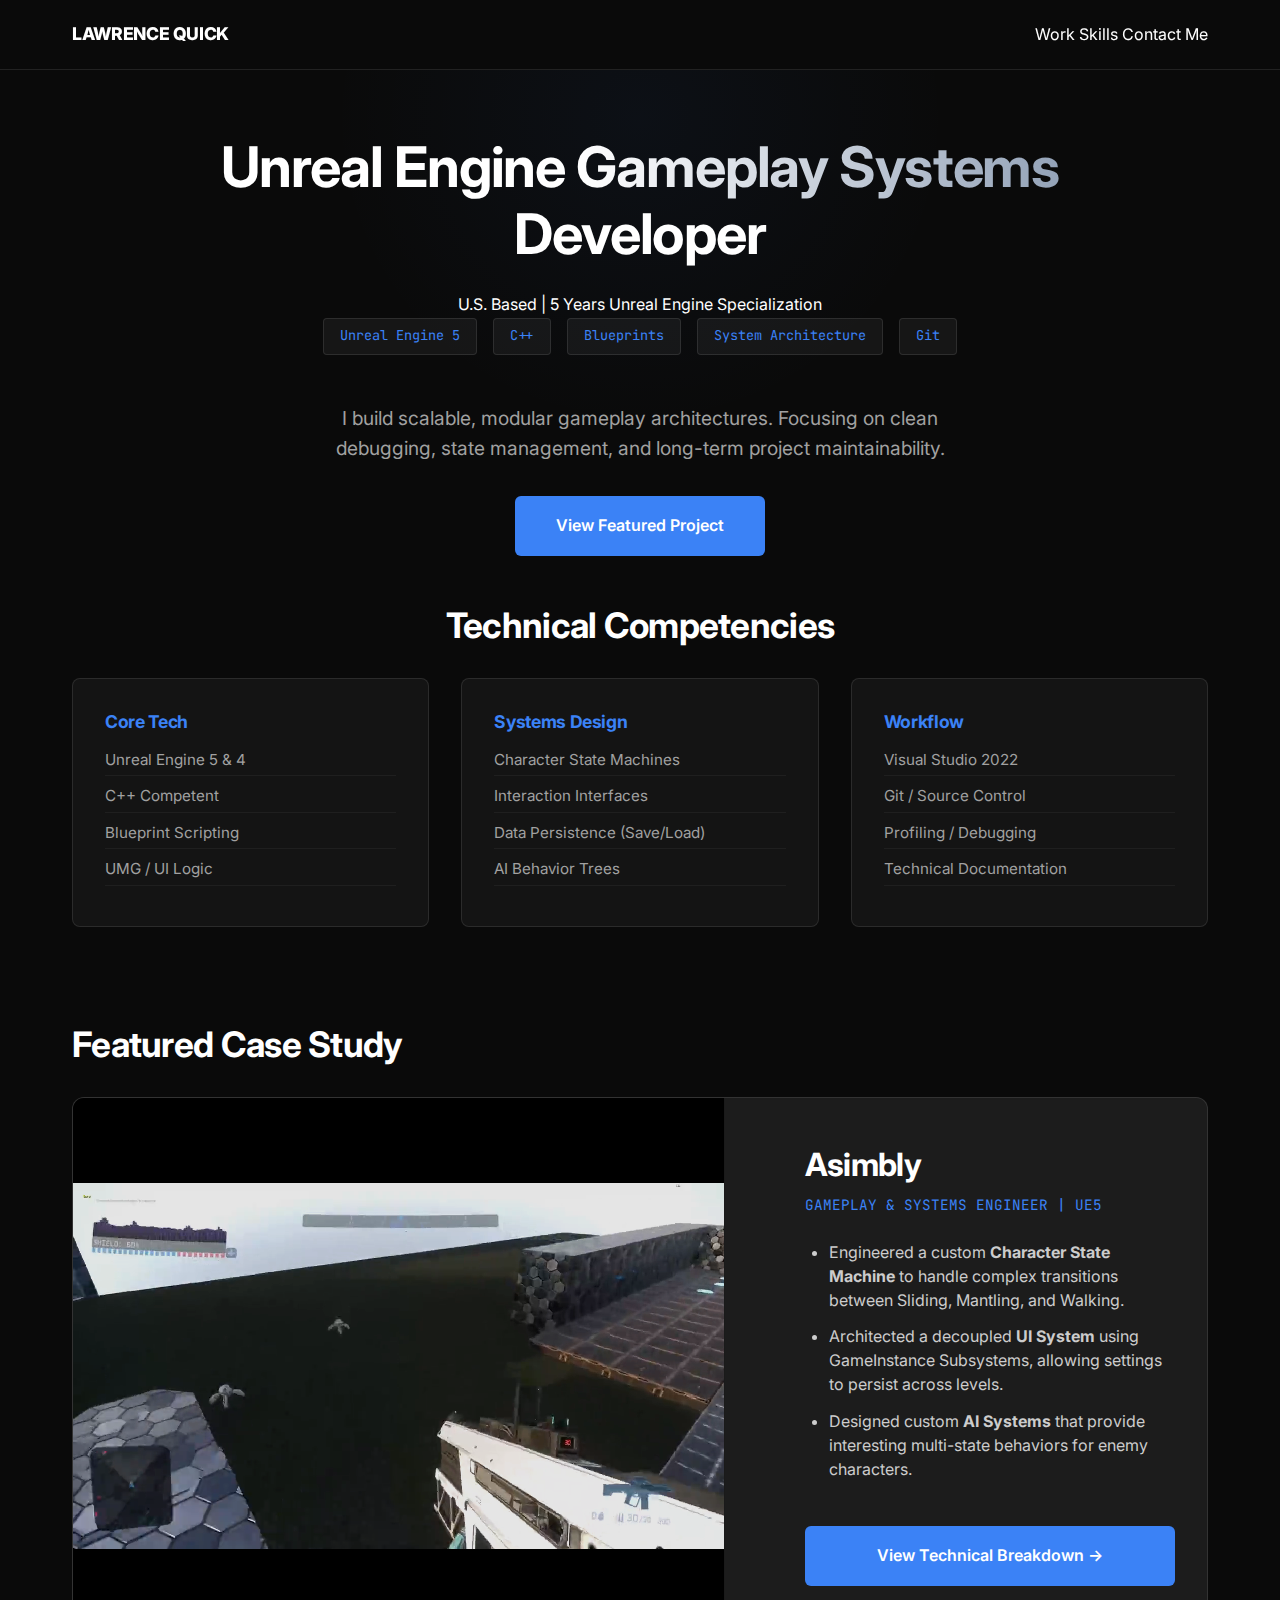
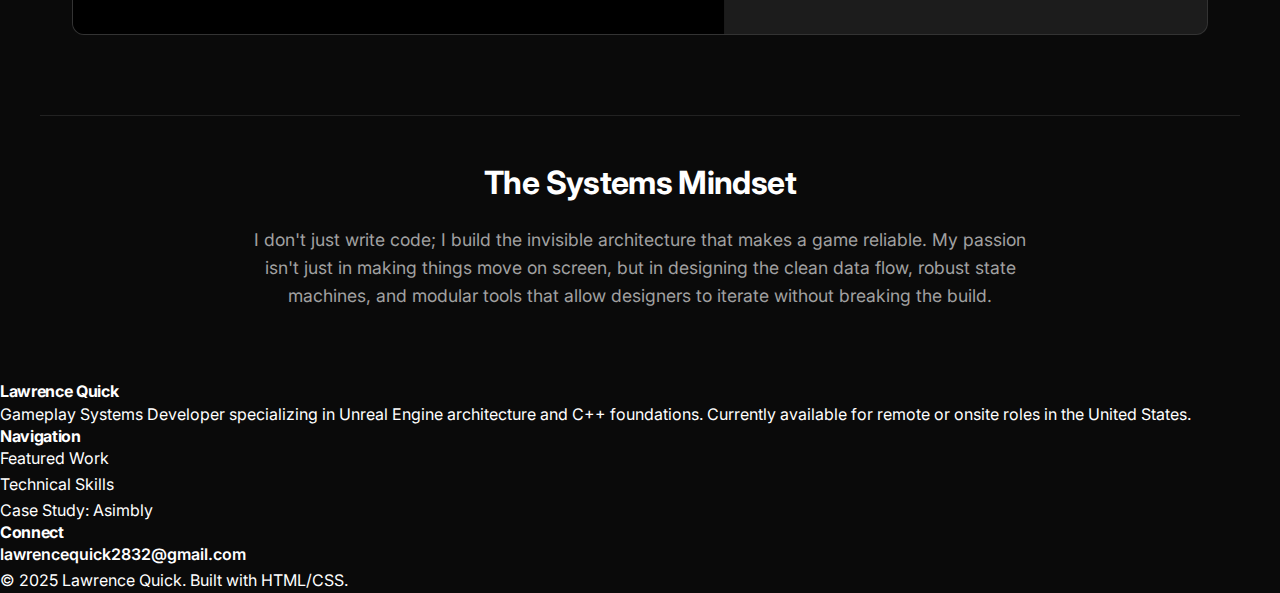
<file: index.html>
<!DOCTYPE html>
<html lang="en">
<head>
    <meta charset="UTF-8">
    <meta name="viewport" content="width=device-width, initial-scale=1.0">
    <title>Lawrence Quick | Gameplay Systems Developer</title>
    <link href="https://fonts.googleapis.com/css2?family=Inter:wght@400;600;800&family=JetBrains+Mono:wght@400;700&display=swap" rel="stylesheet">
    <link rel="stylesheet" href="styles.css">
    <link rel="stylesheet" href="assets/css/loader.css">
</head>
<body>

    <!-- NAVBAR -->
    <nav class="navbar">
        <div class="nav-container">
            <a href="index.html" class="logo">Lawrence Quick</a>
            
            <div class="nav-menu">
                <a href="#work" class="nav-link">Work</a>
                <a href="#skills" class="nav-link">Skills</a>
                <!-- CTA Button: Direct Email Link -->
                <a href="mailto:lawrencequick2832@gmail.com" class="nav-btn">Contact Me</a>
            </div>
        </div>
    </nav>

    <!-- HERO SECTION -->
    <header class="hero">
        <div class="hero-content">
            <h1>Unreal Engine <span class="text-gradient">Gameplay Systems</span> Developer</h1>
            
            <div class="hero-meta">
                <span>U.S. Based</span>
                <span class="meta-divider">|</span>
                <span>5 Years Unreal Engine Specialization</span>
            </div>

            <div class="quick-stack">
                <span class="stack-badge">Unreal Engine 5</span>
                <span class="stack-badge">C++</span>
                <span class="stack-badge">Blueprints</span>
                <span class="stack-badge">System Architecture</span>
                <span class="stack-badge">Git</span>
            </div>

            <p>
                I build scalable, modular gameplay architectures. 
                Focusing on clean debugging, state management, and long-term project maintainability.
            </p>
            
            <a href="#work" class="btn-primary">View Featured Project</a>
        </div>
    </header>

    <!-- SKILLS GRID -->
    <section id="skills" class="section-padding">
        <h2 style="text-align: center;">Technical Competencies</h2>
        <div class="skills-grid">
            <div class="skill-card">
                <h3>Core Tech</h3>
                <ul>
                    <li><span>Unreal Engine 5 & 4</span></li>
                    <li><span>C++ Competent</span></li>
                    <li><span>Blueprint Scripting</span></li>
                    <li><span>UMG / UI Logic</span></li>
                </ul>
            </div>
            <div class="skill-card">
                <h3>Systems Design</h3>
                <ul>
                    <li><span>Character State Machines</span></li>
                    <li><span>Interaction Interfaces</span></li>
                    <li><span>Data Persistence (Save/Load)</span></li>
                    <li><span>AI Behavior Trees</span></li>
                </ul>
            </div>
            <div class="skill-card">
                <h3>Workflow</h3>
                <ul>
                    <li><span>Visual Studio 2022</span></li>
                    <li><span>Git / Source Control</span></li>
                    <li><span>Profiling / Debugging</span></li>
                    <li><span>Technical Documentation</span></li>
                </ul>
            </div>
        </div>
    </section>

    <!-- PROJECT WORK -->
    <section id="work" class="section-padding">
        <h2 style="margin-bottom: 2rem;">Featured Case Study</h2>
        
        <article class="project-card">
            <!-- Video Wrapper with Lazy Loading -->
            <div class="project-gif-container">
                <div class="video-wrapper">
                    <video 
                        class="lazy-video"
                        loop muted playsinline preload="none"
                        poster="assets/videos/posters/Shooting_Movement_02_spectra.jpg"
                        data-src="assets/videos/Shooting_Movement_02_spectra.mp4">
                    </video>
                </div>
            </div>
            
            <div class="project-info">
                <h3 class="project-title">Asimbly</h3>
                <span class="project-role">GAMEPLAY & SYSTEMS ENGINEER | UE5</span>
                
                <ul class="contribution-list">
                    <li>Engineered a custom <strong>Character State Machine</strong> to handle complex transitions between Sliding, Mantling, and Walking.</li>
                    <li>Architected a decoupled <strong>UI System</strong> using GameInstance Subsystems, allowing settings to persist across levels.</li>
                    <li>Designed custom <strong>AI Systems</strong> that provide interesting multi-state behaviors for enemy characters.</li>
                </ul>

                <div style="margin-top: auto;">
                    <a href="projects/asimbly.html" class="btn-primary btn-full">
                        View Technical Breakdown &rarr;
                    </a>
                </div>
            </div>
        </article>
    </section>

    <!-- PHILOSOPHY SECTION -->
    <section class="section-padding" style="border-top: var(--border);">
        <div style="max-width: 800px; margin: 0 auto; text-align: center;">
            <h2 style="font-size: 2rem; margin-bottom: 1.5rem;">The Systems Mindset</h2>
            <p style="color: var(--text-secondary); font-size: 1.1rem; margin-bottom: 1.5rem;">
                I don't just write code; I build the invisible architecture that makes a game reliable. 
                My passion isn't just in making things move on screen, but in designing the clean data flow, 
                robust state machines, and modular tools that allow designers to iterate without breaking the build.
            </p>
        </div>
    </section>

    <!-- TRADITIONAL FOOTER -->
    <footer id="contact" class="site-footer">
        <div class="footer-container">
            
            <!-- Column 1: Identity -->
            <div class="footer-col">
                <h4>Lawrence Quick</h4>
                <p>
                    Gameplay Systems Developer specializing in Unreal Engine architecture and C++ foundations.
                    Currently available for remote or onsite roles in the United States.
                </p>
            </div>

            <!-- Column 2: Navigation -->
            <div class="footer-col">
                <h4>Navigation</h4>
                <ul>
                    <li><a href="#work">Featured Work</a></li>
                    <li><a href="#skills">Technical Skills</a></li>
                    <li><a href="projects/asimbly.html">Case Study: Asimbly</a></li>
                </ul>
            </div>

            <!-- Column 3: Contact -->
            <div class="footer-col">
                <h4>Connect</h4>
                <ul>
                    <li>
                        <a href="mailto:lawrencequick2832@gmail.com" style="color: #fff; font-weight: 600;">
                            lawrencequick2832@gmail.com
                        </a>
                    </li>
                </ul>
            </div>

        </div>

        <div class="footer-bottom">
            &copy; 2025 Lawrence Quick. Built with HTML/CSS.
        </div>
    </footer>

    <!-- SCRIPTS -->
    <script src="assets/js/media-loader.js"></script>
</body>
</html>
</file>
<file: styles.css>
/* =========================================
   1. VARIABLES & THEME
   ========================================= */
:root {
    --bg-deep: #0a0a0a;
    --bg-surface: #141414;
    --bg-card: #1c1c1c;
    --text-primary: #ffffff;
    --text-secondary: #a1a1a1;
    --text-accent: #3b82f6; /* Unreal Blue */
    
    --border: 1px solid rgba(255, 255, 255, 0.1);
    --border-hover: 1px solid rgba(59, 130, 246, 0.5);
    
    --font-main: 'Inter', sans-serif;
    --font-code: 'JetBrains Mono', monospace;
    
    --max-width: 1200px;
    --header-height: 70px;
}

/* =========================================
   2. GLOBAL RESET
   ========================================= */
* { box-sizing: border-box; margin: 0; padding: 0; }

body {
    background-color: var(--bg-deep);
    color: var(--text-primary);
    font-family: var(--font-main);
    line-height: 1.6;
    overflow-x: hidden;
}

a { text-decoration: none; color: inherit; transition: 0.3s; }
ul { list-style: none; }

/* Global Media Reset */
img, video { 
    max-width: 100%; 
    display: block; 
}

/* =========================================
   3. TYPOGRAPHY
   ========================================= */
h1, h2, h3, h4 { font-weight: 700; letter-spacing: -0.02em; line-height: 1.2; }
h1 { font-size: 3.5rem; margin-bottom: 1rem; }
h2 { font-size: 2.2rem; margin-bottom: 2rem; }
h3 { font-size: 1.5rem; margin-bottom: 0.5rem; color: #fff; }

.text-gradient {
    background: linear-gradient(90deg, #fff, #94a3b8);
    -webkit-background-clip: text;
    -webkit-text-fill-color: transparent;
}

.text-mono { font-family: var(--font-code); font-size: 0.9rem; color: var(--text-accent); }

/* =========================================
   4. NAVIGATION (Consistent & Clean)
   ========================================= */
.navbar {
    position: fixed; top: 0; width: 100%; height: var(--header-height);
    background: rgba(10, 10, 10, 0.9); backdrop-filter: blur(10px);
    border-bottom: var(--border); z-index: 1000;
    display: flex; align-items: center;
}

.nav-container {
    width: 100%; max-width: var(--max-width); margin: 0 auto; padding: 0 2rem;
    display: flex; justify-content: space-between; align-items: center;
}

.logo { font-weight: 800; font-size: 1.1rem; letter-spacing: -0.02em; text-transform: uppercase; }
.nav-links { display: flex; gap: 2.5rem; }
.nav-links a { font-size: 0.9rem; color: var(--text-secondary); font-weight: 500; }
.nav-links a:hover { color: var(--text-accent); }

/* =========================================
   5. HERO SECTION (Bold & Specific)
   ========================================= */
.hero {
    min-height: 50vh; 
    display: flex; align-items: center; justify-content: center;
    text-align: center; padding: 0 2rem;
    background: radial-gradient(circle at 50% 10%, rgba(59, 130, 246, 0.05), transparent 40%);
    margin-top: var(--header-height);
    padding-top: 4rem;
}

.hero-content { max-width: 900px; }
.hero h1 { margin-bottom: 1.5rem; }
.hero p { font-size: 1.2rem; color: var(--text-secondary); margin-bottom: 2rem; max-width: 700px; margin-left: auto; margin-right: auto; }

/* The "Quick Stack" Bar */
.quick-stack {
    display: flex; gap: 1rem; justify-content: center; flex-wrap: wrap; margin-bottom: 3rem;
}
.stack-badge {
    background: rgba(255,255,255,0.05); border: 1px solid rgba(255,255,255,0.1);
    padding: 0.4rem 1rem; border-radius: 4px; font-family: var(--font-code);
    font-size: 0.85rem; color: var(--text-accent);
}

.btn-primary {
    display: inline-block; background: var(--text-accent); color: #fff;
    padding: 1rem 2.5rem; border-radius: 6px; font-weight: 600;
    transition: all 0.2s ease;
    border: 1px solid transparent;
}
.btn-primary:hover { 
    transform: translateY(-2px); 
    background: #2563eb; 
    box-shadow: 0 4px 12px rgba(59, 130, 246, 0.3);
}

.btn-full { width: 100%; text-align: center; display: block; }

/* =========================================
   6. SKILLS GRID
   ========================================= */
.section-padding { padding: 3rem 2rem; max-width: var(--max-width); margin: 0 auto; }

.skills-grid { display: grid; grid-template-columns: repeat(auto-fit, minmax(280px, 1fr)); gap: 2rem; }

.skill-card {
    background: var(--bg-surface); padding: 2rem; border-radius: 8px; border: var(--border);
}
.skill-card h3 { font-size: 1.1rem; margin-bottom: 1rem; color: var(--text-accent); }
.skill-card ul li {
    margin-bottom: 0.5rem; color: var(--text-secondary); font-size: 0.95rem;
    display: flex; justify-content: space-between; border-bottom: 1px solid rgba(255,255,255,0.05); padding-bottom: 0.2rem;
}

/* =========================================
   7. PROJECT CARD
   ========================================= */
.project-card {
    display: grid; grid-template-columns: 1.5fr 1fr; gap: 3rem;
    background: var(--bg-card); border: var(--border);
    border-radius: 12px; overflow: hidden; margin-bottom: 2rem; 
}

.project-gif-container {
    background: #000; min-height: 350px; position: relative;
    border-right: var(--border); display: flex; align-items: center; justify-content: center;
}

.project-gif-container img, 
.project-gif-container video { 
    width: 100%; height: 100%; object-fit: cover; opacity: 0.9; 
}

.project-info { padding: 3rem 2rem; display: flex; flex-direction: column; justify-content: center; }
.project-title { font-size: 2rem; margin-bottom: 0.5rem; color: #fff; }
.project-role { font-family: var(--font-code); color: var(--text-accent); font-size: 0.9rem; margin-bottom: 1.5rem; display: block; }

.contribution-list { list-style: disc; margin-left: 1.5rem; margin-bottom: 2rem; }
.contribution-list li { margin-bottom: 0.8rem; color: #ccc; line-height: 1.5; }

.btn-text { font-weight: 600; color: #fff; border-bottom: 2px solid var(--text-accent); padding-bottom: 2px; }
.btn-text:hover { color: var(--text-accent); }

/* =========================================
   8. CASE STUDY PAGE
   ========================================= */
.case-hero { padding-top: 120px; text-align: center; margin-bottom: 4rem; }
.case-hero h1 { font-size: 3rem; margin-bottom: 1rem; }

.case-grid { display: grid; grid-template-columns: 250px 1fr; gap: 4rem; max-width: var(--max-width); margin: 0 auto; padding: 0 2rem; }
.toc-sticky { position: sticky; top: 100px; }
.toc-link { display: block; padding: 0.5rem 0; color: var(--text-secondary); transition: 0.2s; }
.toc-link:hover { color: var(--text-accent); padding-left: 5px; }

.system-section { margin-bottom: 5rem; border-top: 1px solid #222; padding-top: 3rem; }

/* 
   =========================================
   9. CAROUSEL & MODAL STYLES 
   =========================================
*/
.media-carousel {
    position: relative;
    width: 100%;
    margin: 2rem 0;
    overflow: hidden;
    border-radius: 8px;
    border: var(--border);
    background: #0e0e0e;
    aspect-ratio: 16 / 9;
}

.carousel-track {
    display: flex;
    width: 100%;
    height: 100%;
    transition: transform 0.4s cubic-bezier(0.25, 1, 0.5, 1);
}

.carousel-slide {
    min-width: 100%;
    height: 100%;
    display: flex;
    align-items: center;
    justify-content: center;
    background: #000;
    cursor: zoom-in; /* Indicate clickable for modal */
}

.carousel-slide img,
.carousel-slide video {
    width: 100%;
    height: 100%;
    object-fit: contain;
}

/* Navigation Buttons */
.carousel-btn {
    position: absolute;
    top: 50%;
    transform: translateY(-50%);
    background: rgba(0, 0, 0, 0.6);
    color: #fff;
    border: 1px solid rgba(255, 255, 255, 0.1);
    width: 40px;
    height: 40px;
    border-radius: 50%;
    cursor: pointer;
    font-size: 1.2rem;
    display: flex;
    align-items: center;
    justify-content: center;
    opacity: 0;
    transition: all 0.3s ease;
    z-index: 10;
}

.carousel-btn:hover {
    background: var(--text-accent);
    color: #fff;
    border-color: var(--text-accent);
    transform: translateY(-50%) scale(1.1);
}

.carousel-btn.prev { left: 15px; }
.carousel-btn.next { right: 15px; }

.media-carousel:hover .carousel-btn { opacity: 1; }

/* --- MODAL --- */
.modal {
    position: fixed;
    inset: 0; /* top/left/right/bottom: 0 */
    background: rgba(0, 0, 0, 0.95);
    z-index: 2000; /* Above Navbar */
    display: flex;
    align-items: center;
    justify-content: center;
    opacity: 1;
    transition: opacity 0.3s ease;
}

.modal.hidden {
    opacity: 0;
    pointer-events: none;
    display: none; /* remove from layout */
}

.modal-content {
    width: 90vw;
    height: 85vh;
    display: flex;
    align-items: center;
    justify-content: center;
}

/* Override carousel style inside modal */
.media-carousel.modal-style {
    margin: 0;
    border: none;
    background: transparent;
    height: 100%;
    aspect-ratio: unset; /* Fill container */
}

/* Cursor inside modal shouldn't show zoom-in */
.media-carousel.modal-style .carousel-slide {
    cursor: default; 
}

.modal-close {
    position: absolute;
    top: 20px;
    right: 30px;
    background: transparent;
    border: none;
    color: #fff;
    font-size: 3rem;
    cursor: pointer;
    z-index: 2001;
    transition: transform 0.2s;
    line-height: 1;
}

.modal-close:hover {
    transform: scale(1.1);
    color: var(--text-accent);
}

/* Mobile */
@media (max-width: 800px) {
    h1 { font-size: 2.5rem; }
    .project-card { grid-template-columns: 1fr; }
    .project-gif-container { border-right: none; border-bottom: var(--border); min-height: 250px; }
    .case-grid { grid-template-columns: 1fr; }
    .toc-sticky { display: none; }
    .quick-stack { display: none; }
    
    .media-carousel .carousel-btn { opacity: 0.5; }
    .modal-content { width: 100vw; height: 70vh; }
}
</file>
<file: assets/css/loader.css>
/* --- START OF FILE assets/css/loader.css --- */

/* The Container centered in the video wrapper */
.loader-cup-container {
    position: absolute;
    top: 50%; left: 50%;
    transform: translate(-50%, -50%);
    width: 60px; height: 70px; /* Overall size */
    z-index: 20; /* Above poster, below video (until video loads) */
    pointer-events: none;
    opacity: 0;
    transition: opacity 0.3s;
    
    /* Default to 0% if JS doesn't set it */
    --progress: 0%;
}

/* Show when loading */
.video-wrapper.is-loading .loader-cup-container {
    opacity: 1;
}

/* --- THE CUP BODY --- */
.cup-body {
    position: relative;
    width: 50px; height: 40px;
    border: 3px solid rgba(255, 255, 255, 0.8);
    border-top: none;
    border-radius: 0 0 20px 20px;
    background: rgba(0, 0, 0, 0.5); /* Semi-transparent backing */
    overflow: hidden; /* Clips the liquid */
    z-index: 2;
    margin-top: 20px; /* Space for steam */
}

/* --- THE HANDLE --- */
.cup-handle {
    position: absolute;
    top: 25px; right: 2px;
    width: 12px; height: 20px;
    border: 3px solid rgba(255, 255, 255, 0.8);
    border-left: none;
    border-radius: 0 10px 10px 0;
    z-index: 1;
}

/* --- THE LIQUID --- */
.liquid {
    position: absolute;
    bottom: 0; left: 0;
    width: 100%;
    height: var(--progress); /* Driven by JS */
    background: var(--text-accent); /* Unreal Blue */
    transition: height 0.1s linear; /* Smooth growth */
    min-height: 0px;
}

/* --- THE WAVE --- */
/* A rotating rounded square that creates the ripple effect */
.liquid::before {
    content: '';
    position: absolute;
    top: -10px; left: 50%;
    width: 80px; height: 80px;
    background: rgba(255, 255, 255, 0.2); /* Highlight color */
    border-radius: 40%;
    transform: translate(-50%, 0) rotate(0deg);
    animation: wave-spin 3s linear infinite;
}

/* Second wave phase for depth */
.liquid::after {
    content: '';
    position: absolute;
    top: -15px; left: 50%;
    width: 85px; height: 85px;
    background: rgba(255, 255, 255, 0.1);
    border-radius: 42%;
    transform: translate(-50%, 0) rotate(0deg);
    animation: wave-spin 5s linear infinite;
}

@keyframes wave-spin {
    0% { transform: translate(-50%, 0) rotate(0deg); }
    100% { transform: translate(-50%, 0) rotate(360deg); }
}

/* --- THE STEAM --- */
.steam-container {
    position: absolute;
    top: 0; left: 10px;
    width: 30px; height: 20px;
    display: flex;
    justify-content: space-between;
    align-items: flex-end;
}

.steam-puff {
    width: 4px; height: 10px;
    background: rgba(255, 255, 255, 0.6);
    border-radius: 2px;
    animation: steam-rise 1.5s infinite ease-out;
    filter: blur(2px);
    opacity: 0;
}

/* Stagger the steam animations */
.steam-puff:nth-child(1) { animation-delay: 0s; height: 12px; }
.steam-puff:nth-child(2) { animation-delay: 0.5s; height: 16px; }
.steam-puff:nth-child(3) { animation-delay: 1.0s; height: 10px; }

@keyframes steam-rise {
    0% { transform: translateY(0); opacity: 0; }
    50% { opacity: 0.8; }
    100% { transform: translateY(-15px); opacity: 0; }
}
</file>
